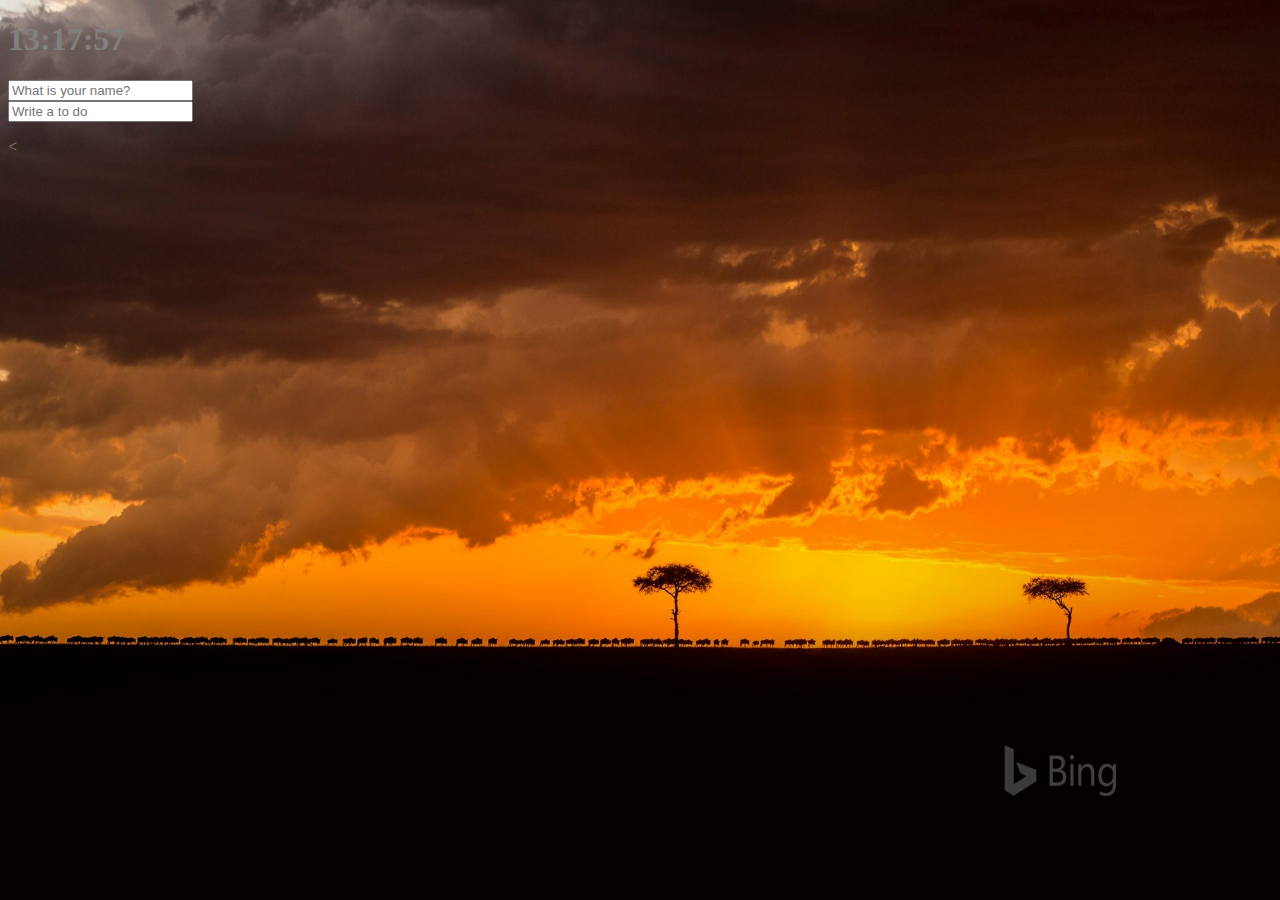
<file: index.html>
<!DOCTYPE html>
<html>
  <head>
    <title>Something</title>
    <meta charset = "utf-8" />
    <Link rel="stylesheet" href="index.css" />
  </head>

  <body>
    <div class="js-clock">
        <h1>00:00</h1>
    </div>
    <form class="js-form form">
      <input type="text" placeholder="What is your name?"/> 
    </form> 
    <h4 class="js-greetings greetings"></h4>
    <form class="js-toDoForm">
      <input type="text" placeholder="Write a to do" />
    </form>
    <ul class="js-toDoList">
    </ul>
    <spanc class="js-weather"><</spanc>
    <script src="clock.js"></script>
    <script src="greeting.js"></script>
    <script src="todo.js"></script>
    <script src="background.js"> </script>
    <script src="weather.js"></script>
  </body>
</html>
</file>
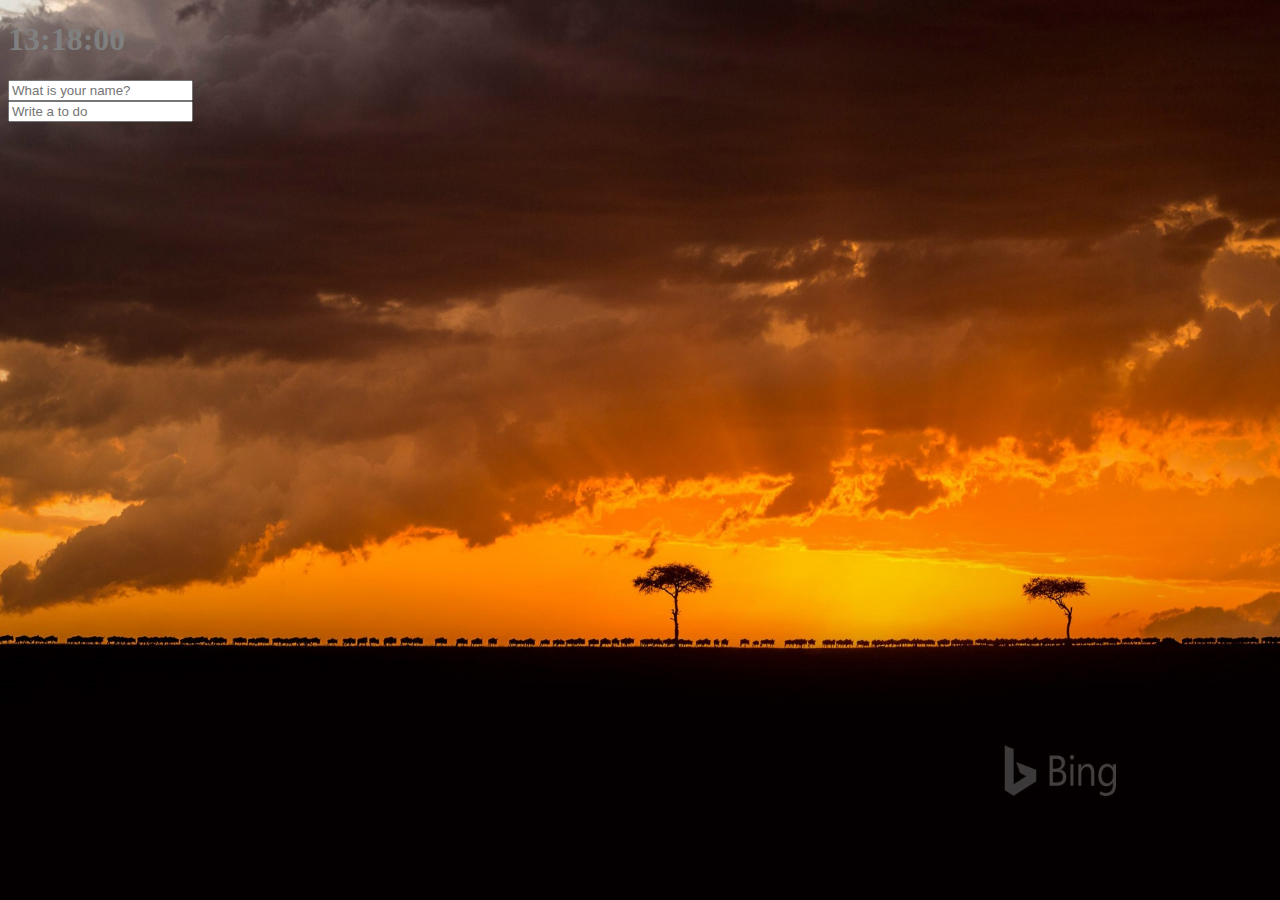
<file: firstclass/index.html>
<!DOCTYPE html>
<html>
  <head>
    <title>Something</title>
    <meta charset = "utf-8" />
    <Link rel="stylesheet" href="index.css" />
  </head>

  <body>
    <div class="js-clock">
        <h1>00:00</h1>
    </div>
    <form class="js-form form">
      <input type="text" placeholder="What is your name?"/> 
    </form> 
    <h4 class="js-greetings greetings"></h4>
    <form class="js-toDoForm">
      <input type="text" placeholder="Write a to do" />
    </form>
    <ul class="js-toDoList">
    </ul>
    <script src="clock.js"></script>
    <script src="greeting.js"></script>
    <script src="todo.js"></script>
    <script src="background.js"> </script>
    <script src="weather.js"></script>
  </body>
</html>
</file>
<file: index.css>
body{
    background-color: white;

}

.btn {
    cursor: pointer;
}

body{
    color: grey;
}

.clicked {
    color: green;
}

.form,
.greetings{
    display: none;
}

.showing{
    display: block;
}


@keyframes fadeIn {
    from {
        opacity: 0;
    }
    to {
        opacity: 1;
    }
}


.bgImage{
    position: absolute;
    top:0;
    left:0;
    width:100%;
    height: 100%;
    z-index: -1;
    animation: fadeIn .5s linear;
}
</file>
<file: firstclass/index.css>
body{
    background-color: white;

}

.btn {
    cursor: pointer;
}

body{
    color: grey;
}

.clicked {
    color: green;
}

.form,
.greetings{
    display: none;
}

.showing{
    display: block;
}


@keyframes fadeIn {
    from {
        opacity: 0;
    }
    to {
        opacity: 1;
    }
}


.bgImage{
    position: absolute;
    top:0;
    left:0;
    width:100%;
    height: 100%;
    z-index: -1;
    animation: fadeIn .5s linear;
}
</file>
